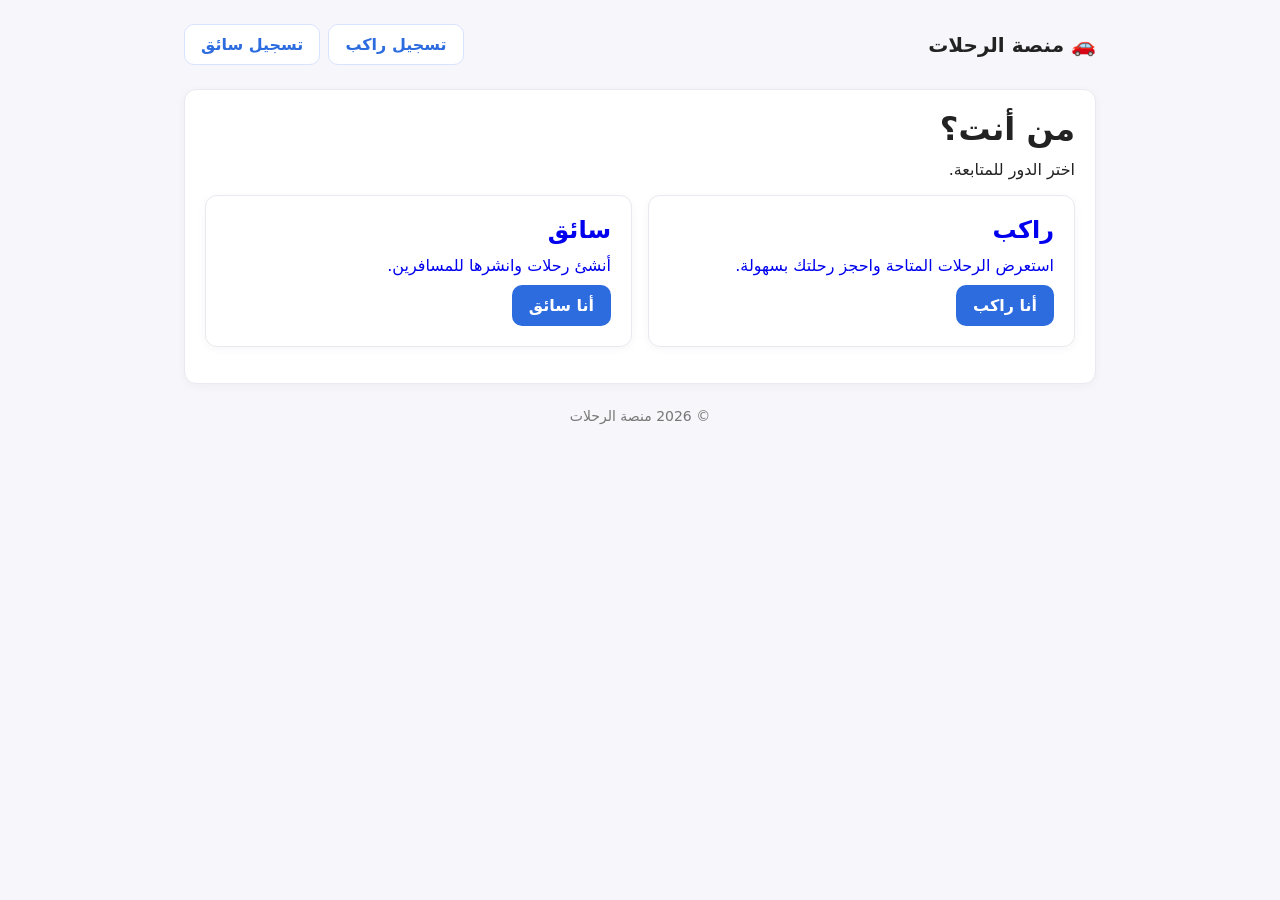
<file: index.html>
<!doctype html>
<html lang="ar" dir="rtl">
<head>
	<meta charset="utf-8" />
	<meta name="viewport" content="width=device-width, initial-scale=1" />
	<title>اختيار الدور - راكب أم سائق</title>
	<link rel="stylesheet" href="css/styles.css" />
</head>
<body>
	<div class="container">
		<header class="header">
			<div class="brand">🚗 منصة الرحلات</div>
			<nav class="nav-actions">
				<a class="button ghost" href="passenger-auth.html">تسجيل راكب</a>
				<a class="button ghost" href="driver-auth.html">تسجيل سائق</a>
			</nav>
		</header>

		<div class="card">
			<h1>من أنت؟</h1>
			<p>اختر الدور للمتابعة.</p>
			<div class="section grid" style="margin-top: 16px;">
				<a class="card" style="text-decoration:none;" href="passenger-auth.html">
					<h2>راكب</h2>
					<p>استعرض الرحلات المتاحة واحجز رحلتك بسهولة.</p>
					<div style="margin-top: 10px;"><span class="button">أنا راكب</span></div>
				</a>
				<a class="card" style="text-decoration:none;" href="driver-auth.html">
					<h2>سائق</h2>
					<p>أنشئ رحلات وانشرها للمسافرين.</p>
					<div style="margin-top: 10px;"><span class="button">أنا سائق</span></div>
				</a>
			</div>
		</div>

		<div class="footer">© <span id="year"></span> منصة الرحلات</div>
	</div>

	<script src="js/app.js"></script>
	<script>
		// Minimal footer year update
		document.getElementById('year').textContent = new Date().getFullYear();
	</script>
</body>
</html>
</file>
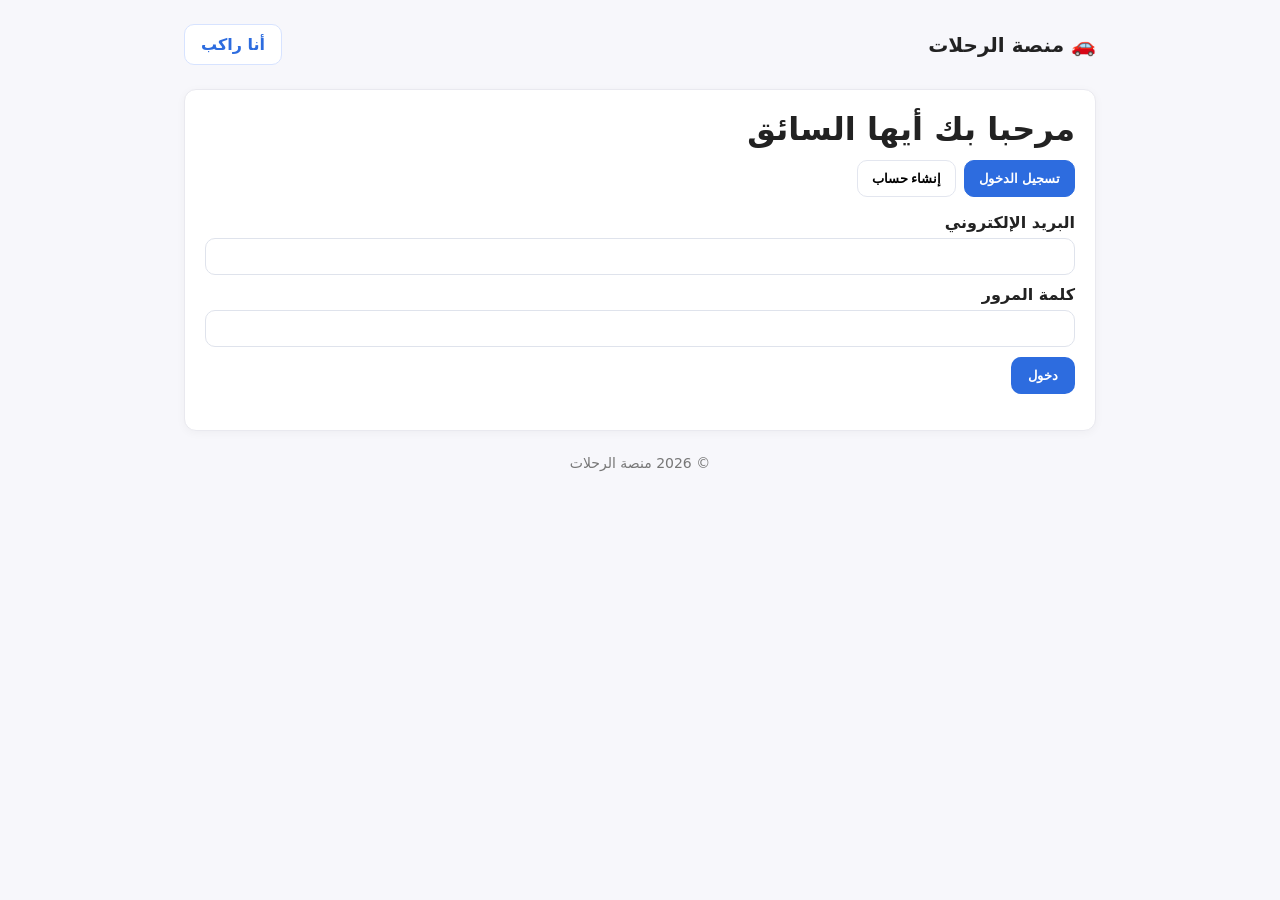
<file: driver-auth.html>
<!doctype html>
<html lang="ar" dir="rtl">
<head>
	<meta charset="utf-8" />
	<meta name="viewport" content="width=device-width, initial-scale=1" />
	<title>السائق - تسجيل الدخول / إنشاء حساب</title>
	<link rel="stylesheet" href="css/styles.css" />
</head>
<body data-role="driver">
	<div class="container">
		<header class="header">
			<div class="brand"><a href="index.html" style="text-decoration:none; color:inherit;">🚗 منصة الرحلات</a></div>
			<nav class="nav-actions">
				<a class="button ghost" href="passenger-auth.html">أنا راكب</a>
			</nav>
		</header>

		<div class="card">
			<h1>مرحبا بك أيها السائق</h1>
			<div class="tabs">
				<button id="tab-login" class="tab">تسجيل الدخول</button>
				<button id="tab-signup" class="tab">إنشاء حساب</button>
			</div>

			<div id="view-login" class="section">
				<form id="login-form" class="form">
					<div class="field">
						<label class="label">البريد الإلكتروني</label>
						<input class="input" type="email" name="email" required />
					</div>
					<div class="field">
						<label class="label">كلمة المرور</label>
						<input class="input" type="password" name="password" required />
					</div>
					<div>
						<button type="submit" class="button">دخول</button>
					</div>
				</form>
			</div>

			<div id="view-signup" class="section" style="display:none;">
				<form id="signup-form" class="form">
					<div class="field">
						<label class="label">الاسم الكامل</label>
						<input class="input" type="text" name="fullName" required />
					</div>
					<div class="field">
						<label class="label">البريد الإلكتروني</label>
						<input class="input" type="email" name="email" required />
					</div>
					<div class="field">
						<label class="label">رقم الجوال</label>
						<input class="input" type="tel" name="phone" required />
					</div>
					<div class="field">
						<label class="label">كلمة المرور</label>
						<input class="input" type="password" name="password" required />
					</div>
					<div class="field">
						<label class="label">تأكيد كلمة المرور</label>
						<input class="input" type="password" name="confirmPassword" required />
					</div>
					<div>
						<button type="submit" class="button">إنشاء الحساب</button>
					</div>
				</form>
			</div>
		</div>

		<div class="footer">© <span id="year"></span> منصة الرحلات</div>
	</div>

	<script src="js/app.js"></script>
	<script src="js/auth.js"></script>
	<script>document.getElementById('year').textContent = new Date().getFullYear();</script>
</body>
</html>
</file>
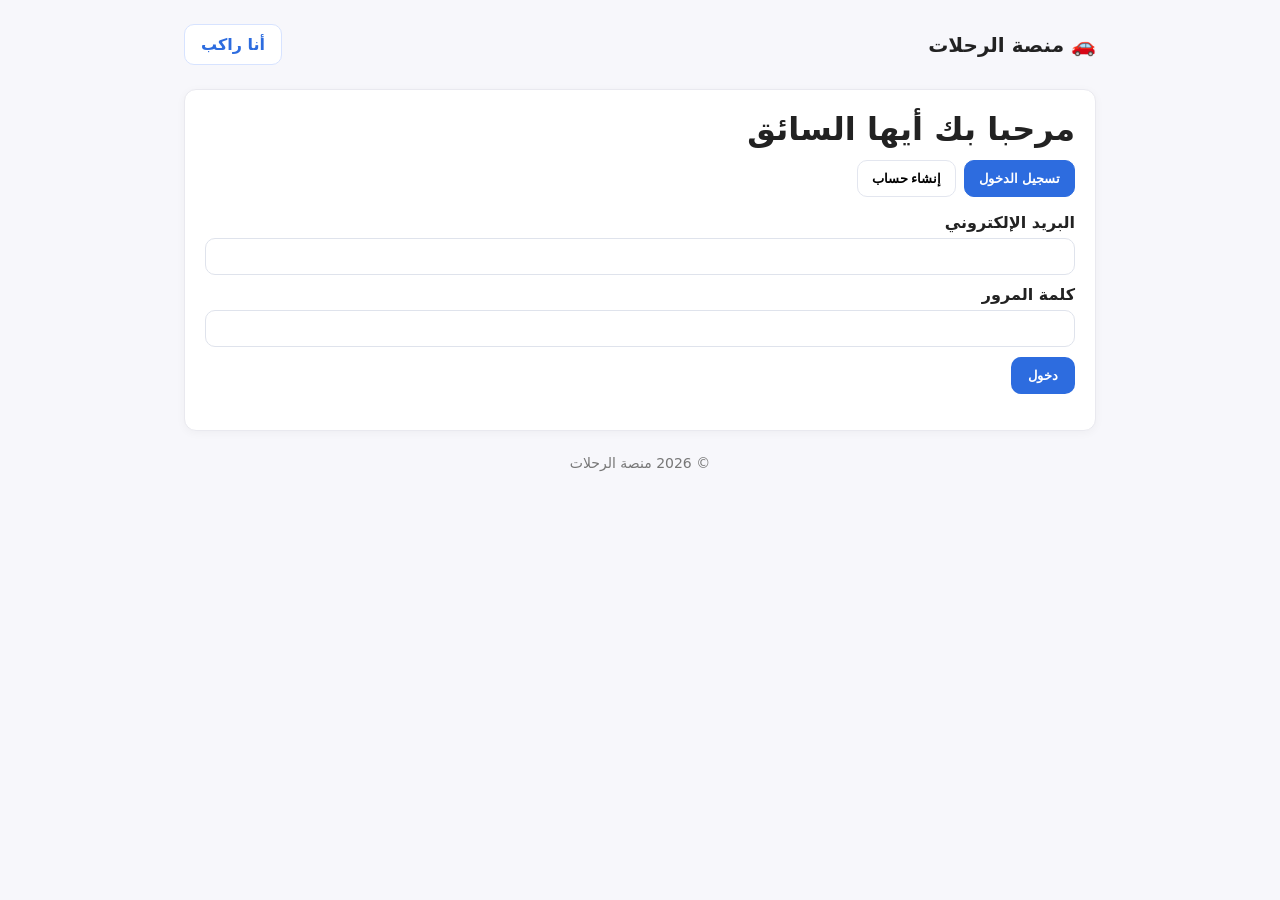
<file: driver.html>
<!doctype html>
<html lang="ar" dir="rtl">
<head>
	<meta charset="utf-8" />
	<meta name="viewport" content="width=device-width, initial-scale=1" />
	<title>لوحة السائق</title>
	<link rel="stylesheet" href="css/styles.css" />
</head>
<body>
	<div class="container">
		<header class="header">
			<div class="brand"><a href="index.html" style="text-decoration:none; color:inherit;">🚗 منصة الرحلات</a></div>
			<nav class="nav-actions">
				<button id="logout-btn" class="button secondary">تسجيل الخروج</button>
			</nav>
		</header>

		<div class="grid">
			<div class="card">
				<h2>إنشاء رحلة جديدة</h2>
				<form id="create-trip-form" class="form" style="margin-top:10px;">
					<div class="field">
						<label class="label">الانطلاق من</label>
						<input class="input" type="text" name="from" required />
					</div>
					<div class="field">
						<label class="label">إلى</label>
						<input class="input" type="text" name="to" required />
					</div>
					<div class="field">
						<label class="label">التاريخ</label>
						<input class="input" type="date" name="date" required />
					</div>
					<div class="field">
						<label class="label">الوقت</label>
						<input class="input" type="time" name="time" required />
					</div>
					<div class="field">
						<label class="label">السعر (ريال)</label>
						<input class="input" type="number" name="price" min="0" step="1" required />
					</div>
					<div class="field">
						<label class="label">المقاعد المتاحة</label>
						<input class="input" type="number" name="seats" min="1" step="1" required />
					</div>
					<div>
						<button type="submit" class="button">إنشاء الرحلة</button>
					</div>
				</form>
			</div>

			<div class="card">
				<h2>رحلاتي</h2>
				<div id="my-trips-list" class="list" style="margin-top:10px;"></div>
			</div>
		</div>

		<div class="footer">© <span id="year"></span> منصة الرحلات</div>
	</div>

	<script src="js/app.js"></script>
	<script src="js/driver.js"></script>
	<script>document.getElementById('year').textContent = new Date().getFullYear();</script>
</body>
</html>
</file>
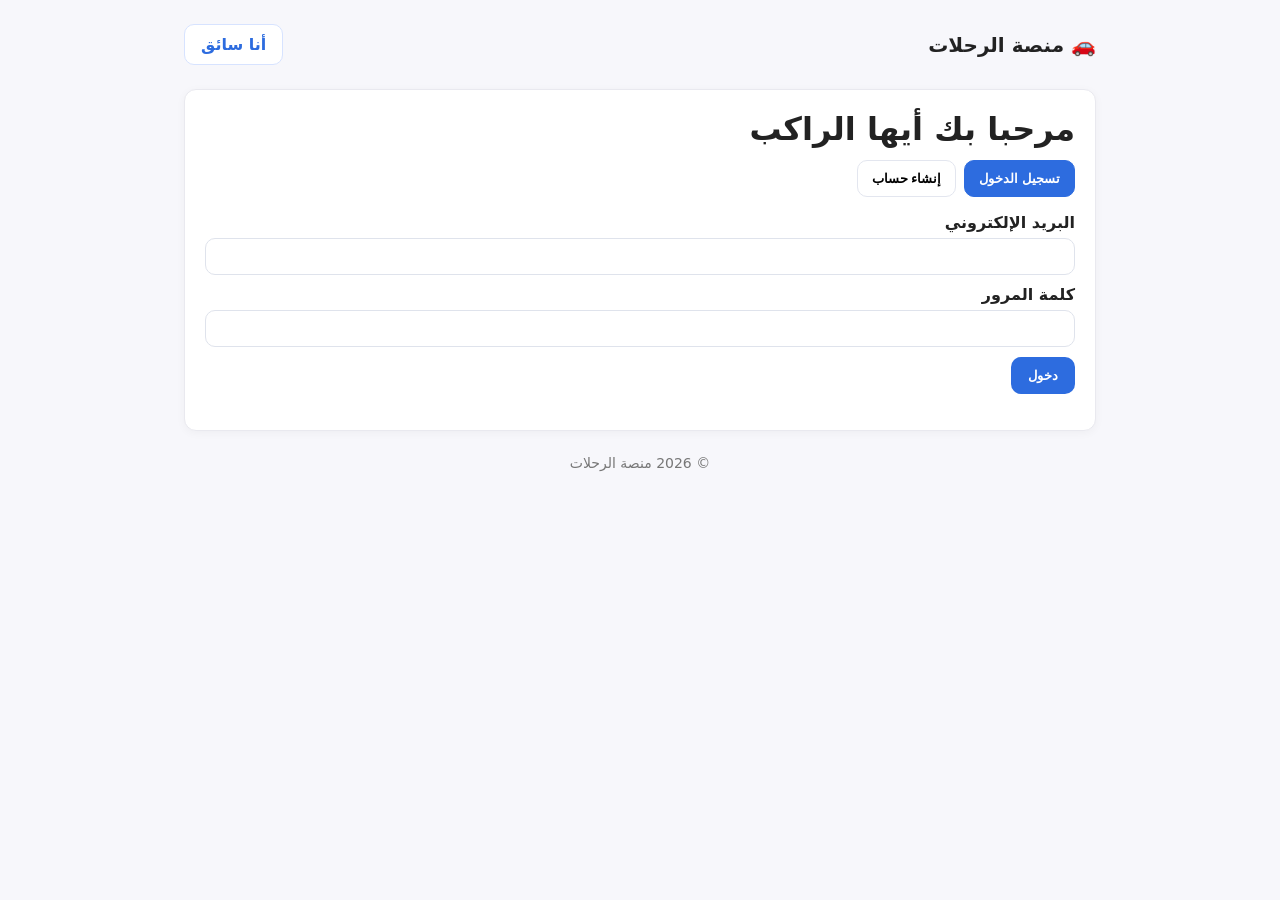
<file: passenger-auth.html>
<!doctype html>
<html lang="ar" dir="rtl">
<head>
	<meta charset="utf-8" />
	<meta name="viewport" content="width=device-width, initial-scale=1" />
	<title>الراكب - تسجيل الدخول / إنشاء حساب</title>
	<link rel="stylesheet" href="css/styles.css" />
</head>
<body data-role="passenger">
	<div class="container">
		<header class="header">
			<div class="brand"><a href="index.html" style="text-decoration:none; color:inherit;">🚗 منصة الرحلات</a></div>
			<nav class="nav-actions">
				<a class="button ghost" href="driver-auth.html">أنا سائق</a>
			</nav>
		</header>

		<div class="card">
			<h1>مرحبا بك أيها الراكب</h1>
			<div class="tabs">
				<button id="tab-login" class="tab">تسجيل الدخول</button>
				<button id="tab-signup" class="tab">إنشاء حساب</button>
			</div>

			<div id="view-login" class="section">
				<form id="login-form" class="form">
					<div class="field">
						<label class="label">البريد الإلكتروني</label>
						<input class="input" type="email" name="email" required />
					</div>
					<div class="field">
						<label class="label">كلمة المرور</label>
						<input class="input" type="password" name="password" required />
					</div>
					<div>
						<button type="submit" class="button">دخول</button>
					</div>
				</form>
			</div>

			<div id="view-signup" class="section" style="display:none;">
				<form id="signup-form" class="form">
					<div class="field">
						<label class="label">الاسم الكامل</label>
						<input class="input" type="text" name="fullName" required />
					</div>
					<div class="field">
						<label class="label">البريد الإلكتروني</label>
						<input class="input" type="email" name="email" required />
					</div>
					<div class="field">
						<label class="label">رقم الجوال</label>
						<input class="input" type="tel" name="phone" required />
					</div>
					<div class="field">
						<label class="label">كلمة المرور</label>
						<input class="input" type="password" name="password" required />
					</div>
					<div class="field">
						<label class="label">تأكيد كلمة المرور</label>
						<input class="input" type="password" name="confirmPassword" required />
					</div>
					<div>
						<button type="submit" class="button">إنشاء الحساب</button>
					</div>
				</form>
			</div>
		</div>

		<div class="footer">© <span id="year"></span> منصة الرحلات</div>
	</div>

	<script src="js/app.js"></script>
	<script src="js/auth.js"></script>
	<script>document.getElementById('year').textContent = new Date().getFullYear();</script>
</body>
</html>
</file>
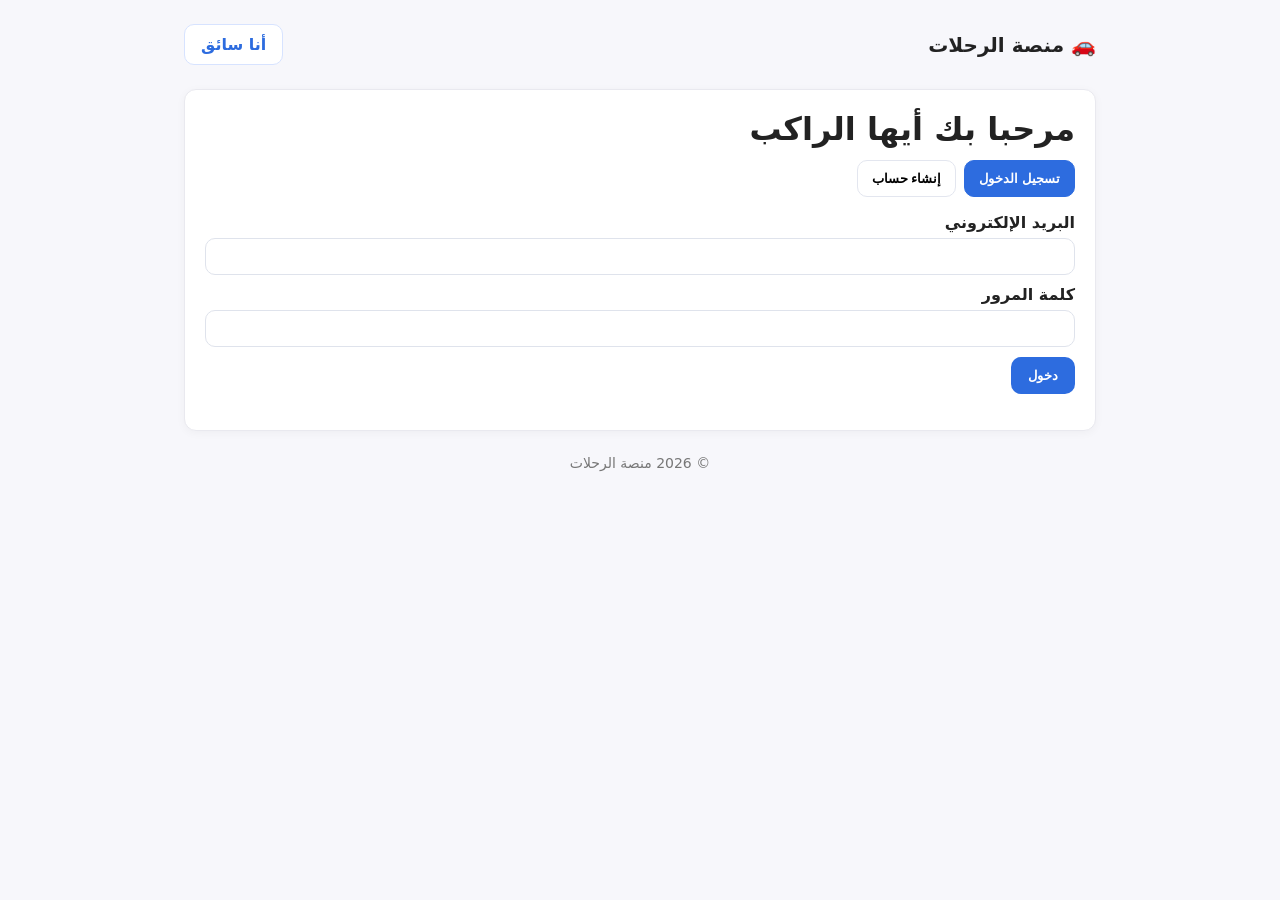
<file: passenger.html>
<!doctype html>
<html lang="ar" dir="rtl">
<head>
	<meta charset="utf-8" />
	<meta name="viewport" content="width=device-width, initial-scale=1" />
	<title>لوحة الراكب</title>
	<link rel="stylesheet" href="css/styles.css" />
</head>
<body>
	<div class="container">
		<header class="header">
			<div class="brand"><a href="index.html" style="text-decoration:none; color:inherit;">🚗 منصة الرحلات</a></div>
			<nav class="nav-actions">
				<button id="logout-btn" class="button secondary">تسجيل الخروج</button>
			</nav>
		</header>

		<div class="card">
			<h1>الرحلات المتاحة</h1>
			<div id="trips-list" class="list" style="margin-top:10px;"></div>
		</div>

		<div class="footer">© <span id="year"></span> منصة الرحلات</div>
	</div>

	<script src="js/app.js"></script>
	<script src="js/passenger.js"></script>
	<script>document.getElementById('year').textContent = new Date().getFullYear();</script>
</body>
</html>
</file>
<file: css/styles.css>
/* Reset and base */
* { box-sizing: border-box; }
html, body { height: 100%; }
body {
	margin: 0;
	font-family: system-ui, -apple-system, Segoe UI, Roboto, Helvetica, Arial, "Apple Color Emoji", "Segoe UI Emoji";
	background: #f7f7fb;
	color: #222;
	direction: rtl;
}

.container {
	max-width: 960px;
	margin: 0 auto;
	padding: 24px;
}

.header {
	display: flex;
	justify-content: space-between;
	align-items: center;
	gap: 16px;
	margin-bottom: 24px;
}

.brand {
	font-size: 20px;
	font-weight: 700;
}

.nav-actions {
	display: flex;
	gap: 8px;
}

.card {
	background: #fff;
	border: 1px solid #e9e9ef;
	border-radius: 12px;
	padding: 20px;
	box-shadow: 0 2px 10px rgba(0,0,0,0.04);
}

.grid {
	display: grid;
	gap: 16px;
	grid-template-columns: repeat(auto-fit, minmax(240px, 1fr));
}

h1, h2, h3 {
	margin: 0 0 12px 0;
}

p { margin: 0 0 10px 0; }

.button {
	display: inline-flex;
	align-items: center;
	justify-content: center;
	gap: 8px;
	padding: 10px 16px;
	border-radius: 10px;
	border: 1px solid transparent;
	background: #2d6cdf;
	color: #fff;
	text-decoration: none;
	cursor: pointer;
	transition: background 0.2s ease, box-shadow 0.2s ease;
	font-weight: 600;
}
.button.secondary { background: #f0f3ff; color: #2d6cdf; border-color: #cdd8ff; }
.button.ghost { background: #fff; color: #2d6cdf; border-color: #d7e3ff; }
.button:hover { box-shadow: 0 4px 10px rgba(45,108,223,0.25); }
.button:disabled { opacity: 0.6; cursor: not-allowed; }

.tabs {
	display: flex;
	gap: 8px;
	margin-bottom: 12px;
}
.tab {
	padding: 10px 14px;
	border: 1px solid #e3e6ef;
	border-radius: 10px;
	background: #fff;
	cursor: pointer;
	font-weight: 600;
}
.tab.active { background: #2d6cdf; color: #fff; border-color: #2d6cdf; }

.form {
	display: grid;
	gap: 10px;
}

.field {
	display: grid;
	gap: 6px;
}
.label { font-weight: 600; }
.input, .select, .textarea {
	padding: 10px 12px;
	border: 1px solid #dfe3ec;
	border-radius: 10px;
	background: #fff;
}

.section {
	margin: 16px 0;
}

.trip-item {
	display: grid;
	gap: 10px;
}
.trip-meta { color: #555; font-size: 14px; }

.list { display: grid; gap: 12px; }

.footer { margin-top: 24px; color: #777; font-size: 14px; text-align: center; }
</file>
